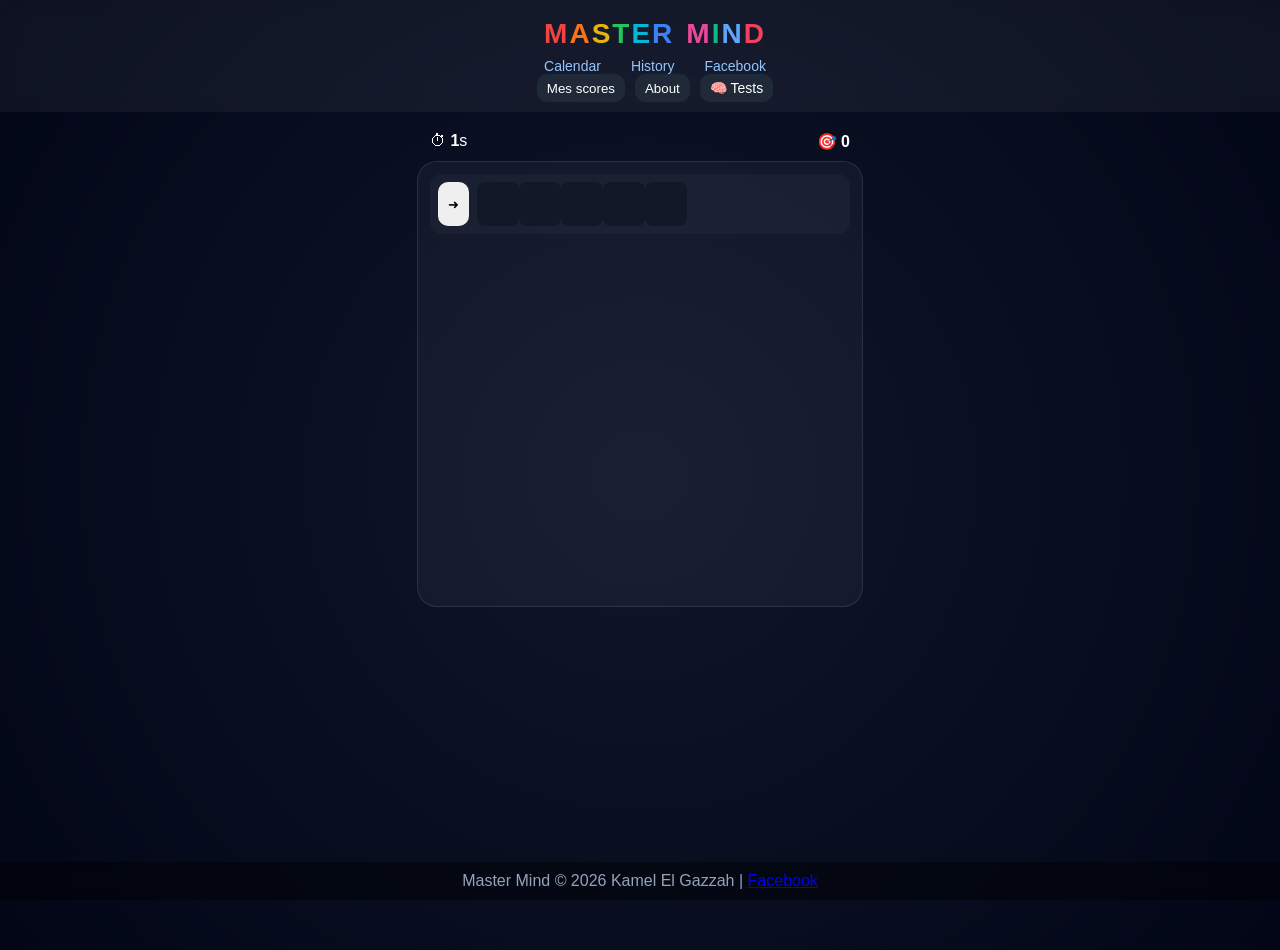
<file: index.html>
<!DOCTYPE html>
<html lang="en">

<head>
  <meta charset="UTF-8">
  <meta name="viewport" content="width=device-width, initial-scale=1.0">

  <title>Master Mind</title>

  <link rel="icon" href="assets/icon.svg">
  <link rel="stylesheet" href="style.css">

  <script src="app.js" defer></script>
</head>

<body>

  <header>

    <!-- LOGO DYNAMIC -->
    <div class="title" id="logoTitle"></div>

    <nav id="menu"></nav>

    <div class="actions">

      <button id="scoresBtn">Mes scores</button>
      <button id="aboutBtn">About</button>
      <a href="tests/tests.html" class="nav-link">
        🧠 Tests
      </a>

    </div>
  </header>

  <main>
    <div id="layout">



      <section id="gameView">

        <div class="stats">
          <span>⏱ <b id="timer">0</b>s</span>
          <span>🎯 <b id="tries">0</b></span>
        </div>

        <div class="board" id="board"></div>

      </section>

    </div>
  </main>

  <footer>
    Master Mind © 2026 Kamel El Gazzah |
    <a href="https://www.facebook.com/kmlgzh" target="_blank">Facebook</a>
  </footer>

</body>

</html>
</file>
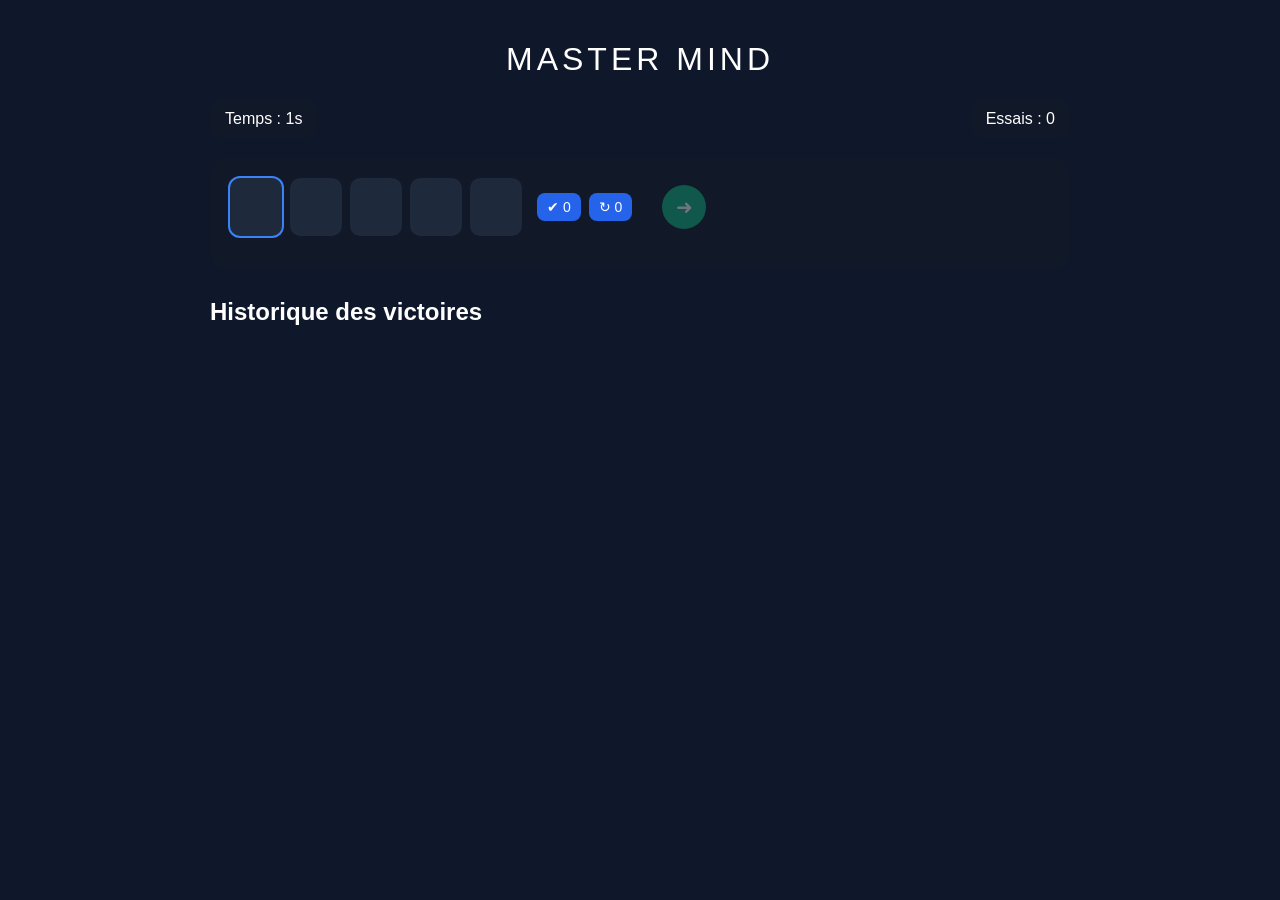
<file: index2.html>
<!DOCTYPE html>
<html lang="fr">
<head>
<meta charset="UTF-8">
<meta name="viewport" content="width=device-width,initial-scale=1.0">
<title>MasterMind 5 Chiffres</title>

<style>

*{
    box-sizing:border-box;
}

body{
    margin:0;
    font-family:Segoe UI,Arial,sans-serif;
    background:#0f172a;
    color:white;
    min-height:100vh;
}

.container{
    width:min(900px,95%);
    margin:auto;
    padding:20px;
}

h1{
    text-align:center;
    font-weight:300;
    letter-spacing:4px;
}

.topbar{
    display:flex;
    justify-content:space-between;
    flex-wrap:wrap;
    gap:10px;
    margin-bottom:20px;
}

.panel{
    background:#111827;
    padding:10px 15px;
    border-radius:10px;
}

.board{
    background:#111827;
    border-radius:16px;
    padding:20px;
}

.row{
    display:flex;
    align-items:center;
    gap:15px;
    margin-bottom:12px;

    opacity:0;
    transform:translateY(20px);

    animation:slideIn .25s ease forwards;
}

@keyframes slideIn{
    to{
        opacity:1;
        transform:translateY(0);
    }
}

.inputs{
    display:flex;
    gap:8px;
}

.cell{
    width:52px;
    height:58px;
    border:none;
    border-radius:10px;
    background:#1e293b;
    color:white;
    font-size:24px;
    text-align:center;
    outline:none;
}

.cell:focus{
    box-shadow:0 0 0 2px #3b82f6;
}

.cell:disabled{
    opacity:.5;
}

.score{
    min-width:110px;
    display:flex;
    gap:8px;
}

.badge{
    background:#2563eb;
    border-radius:8px;
    padding:6px 10px;
    font-size:14px;
}

.next{
    width:44px;
    height:44px;
    border:none;
    border-radius:50%;
    background:#10b981;
    color:white;
    cursor:pointer;
    font-size:20px;
}

.next:hover{
    transform:scale(1.05);
}

.next:disabled{
    opacity:.4;
    cursor:not-allowed;
}

.win{
    background:#16a34a !important;
}

.history{
    margin-top:30px;
}

.history-item{
    background:#1e293b;
    padding:10px;
    border-radius:8px;
    margin-bottom:8px;
}

@media(max-width:700px){

    .row{
        flex-wrap:wrap;
    }

    .cell{
        width:44px;
        height:50px;
        font-size:20px;
    }
}

</style>
</head>
<body>

<div class="container">

    <h1>MASTER MIND</h1>

    <div class="topbar">
        <div class="panel">
            Temps : <span id="timer">0</span>s
        </div>

        <div class="panel">
            Essais : <span id="attempts">0</span>
        </div>
    </div>

    <div class="board" id="board"></div>

    <div class="history">
        <h2>Historique des victoires</h2>
        <div id="history"></div>
    </div>

</div>

<script>

let secret = generateSecret();
let attempts = 0;
let gameWon = false;
let startTime = Date.now();

const board = document.getElementById("board");

loadHistory();

setInterval(() => {

    if(gameWon) return;

    document.getElementById("timer").textContent =
        Math.floor((Date.now()-startTime)/1000);

},1000);

createRow();

function generateSecret(){

    let digits=[];

    while(digits.length<5){

        let d=Math.floor(Math.random()*10).toString();

        if(!digits.includes(d)){
            digits.push(d);
        }
    }

    return digits.join('');
}

function createRow(){

    if(gameWon) return;

    const row=document.createElement("div");
    row.className="row";

    const inputs=document.createElement("div");
    inputs.className="inputs";

    const cells=[];

    for(let i=0;i<5;i++){

        const input=document.createElement("input");

        input.className="cell";
        input.maxLength=1;
        input.inputMode="numeric";

        input.addEventListener("input",()=>{

            input.value=input.value.replace(/[^0-9]/g,'');

            if(input.value && i<4){
                cells[i+1].focus();
            }

            calculateLive(cells,row);
        });

        input.addEventListener("keydown",(e)=>{

            if(e.key==="Backspace" && !input.value && i>0){
                cells[i-1].focus();
            }
        });

        cells.push(input);
        inputs.appendChild(input);
    }

    const score=document.createElement("div");
    score.className="score";

    score.innerHTML=`
        <span class="badge">✔ 0</span>
        <span class="badge">↻ 0</span>
    `;

    const next=document.createElement("button");
    next.className="next";
    next.innerHTML="➜";
    next.disabled=true;

    next.addEventListener("click",()=>{

        cells.forEach(x=>x.disabled=true);

        next.disabled=true;

        attempts++;

        document.getElementById("attempts").textContent=attempts;

        let well=parseInt(row.dataset.well || 0);

        if(well===5){

            gameWon=true;

            next.innerHTML="🏆";
            next.classList.add("win");

            saveScore();

            alert("Bravo ! Nombre trouvé.");

            return;
        }

        createRow();
    });

    row.appendChild(inputs);
    row.appendChild(score);
    row.appendChild(next);

    board.appendChild(row);

    setTimeout(()=>cells[0].focus(),100);
}

function calculateLive(cells,row){

    const guess=cells.map(x=>x.value).join('');

    if(guess.length!==5){

        row.querySelector(".next").disabled=true;
        return;
    }

    let well=0;
    let misplaced=0;

    const usedSecret=Array(5).fill(false);
    const usedGuess=Array(5).fill(false);

    for(let i=0;i<5;i++){

        if(guess[i]===secret[i]){

            well++;

            usedSecret[i]=true;
            usedGuess[i]=true;
        }
    }

    for(let i=0;i<5;i++){

        if(usedGuess[i]) continue;

        for(let j=0;j<5;j++){

            if(!usedSecret[j] && guess[i]===secret[j]){

                misplaced++;

                usedSecret[j]=true;
                break;
            }
        }
    }

    row.dataset.well=well;

    row.querySelector(".score").innerHTML=`
        <span class="badge">✔ ${well}</span>
        <span class="badge">↻ ${misplaced}</span>
    `;

    row.querySelector(".next").disabled=false;
}

function saveScore(){

    const score={
        date:new Date().toLocaleString(),
        attempts,
        duration:Math.floor((Date.now()-startTime)/1000)
    };

    let history=
        JSON.parse(localStorage.getItem("mastermindScores")||"[]");

    history.unshift(score);

    localStorage.setItem(
        "mastermindScores",
        JSON.stringify(history)
    );

    loadHistory();
}

function loadHistory(){

    let history=
        JSON.parse(localStorage.getItem("mastermindScores")||"[]");

    const container=document.getElementById("history");

    container.innerHTML="";

    history.slice(0,20).forEach(item=>{

        const div=document.createElement("div");

        div.className="history-item";

        div.innerHTML=
            `${item.date} | ${item.attempts} essais | ${item.duration}s`;

        container.appendChild(div);
    });
}

console.log("SECRET =",secret);

</script>

</body>
</html>
</file>
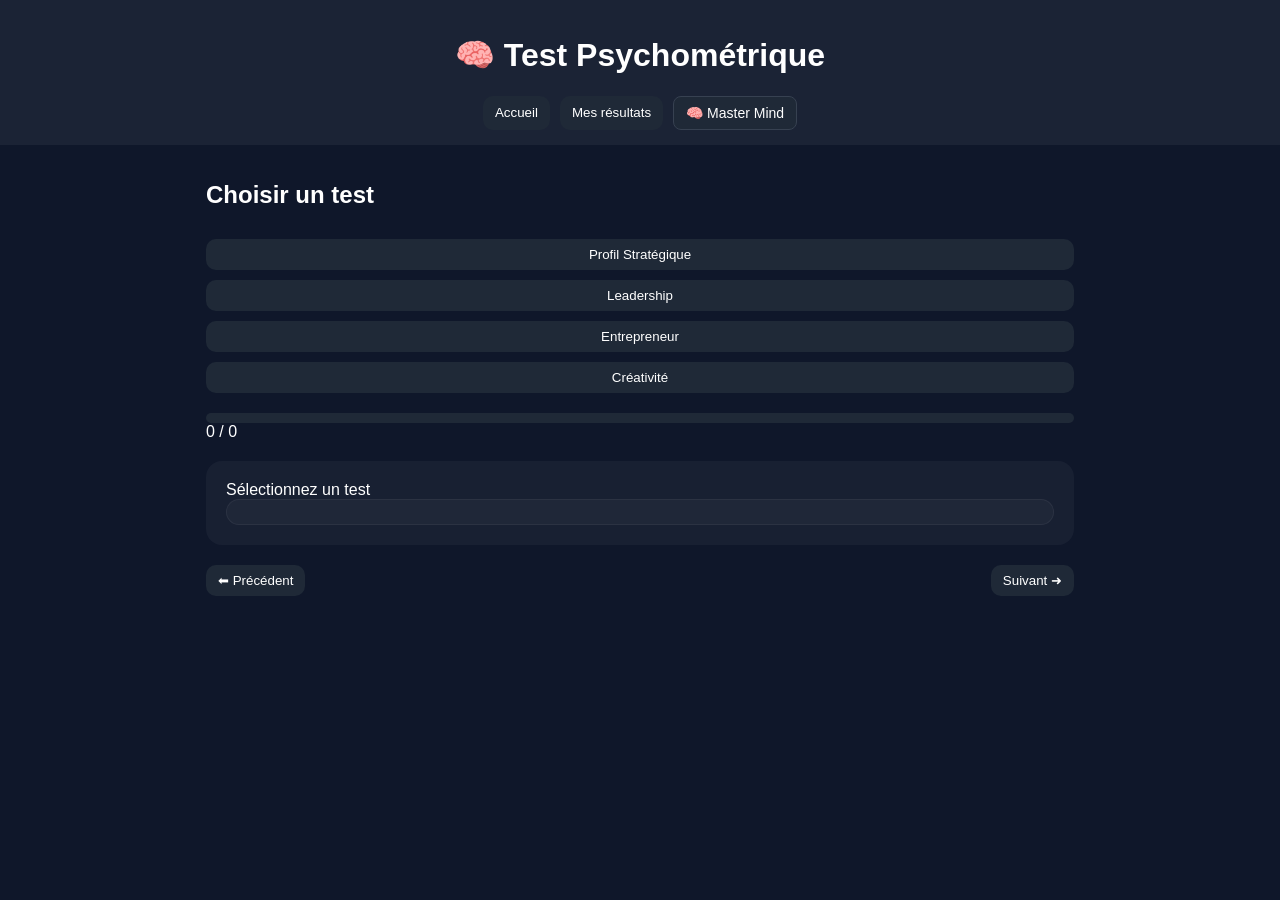
<file: tests/tests.html>
<!DOCTYPE html>
<html lang="fr">

<head>
  <meta charset="UTF-8">
  <meta name="viewport" content="width=device-width, initial-scale=1.0">  
  <title>Tests Psychométriques</title>
  <link rel="stylesheet" href="tests.css">
</head>

<body>

  <header>
    <h1>🧠 Test Psychométrique</h1>

    <div class="topbar">
      <button id="btnHome">Accueil</button>
      <button id="btnResults">Mes résultats</button>
      <button id="goMasterMind" class="nav-btn">
        🧠 Master Mind
      </button>
    </div>
  </header>

  <main>

    <!-- SELECT TEST -->
    <div id="selector">
      <h2>Choisir un test</h2>

      <button onclick="loadTest('strategy')">Profil Stratégique</button>
      <button onclick="loadTest('leadership')">Leadership</button>
      <button onclick="loadTest('entrepreneur')">Entrepreneur</button>
      <button onclick="loadTest('creativity')">Créativité</button>
    </div>

    <!-- PROGRESS -->
    <div class="progress-container">
      <div id="progressBar"></div>
    </div>

    <div id="progressText">0 / 0</div>

    <!-- QUESTION -->
    <div class="card">

      <div id="questionText">Sélectionnez un test</div>

      <div id="answers"></div>

    </div>

    <!-- NAV -->
    <div class="nav">
      <button id="prevBtn">⬅ Précédent</button>
      <button id="nextBtn">Suivant ➜</button>
    </div>

  </main>





  <div id="resultsModal" class="modal hidden">
    <div class="modal-content">

      <div class="modal-header">
        <h2>Mes résultats</h2>
        <button id="closeResults">✕</button>
      </div>

      <div id="resultsContainer" class="results-container"></div>

    </div>
  </div>

  <script src="tests.js"></script>

</body>

</html>
</file>
<file: style.css>
body {
    margin: 0;
    font-family: Arial;
    background: radial-gradient(circle, #0f172a, #020617);
    color: white;

    display: flex;
    flex-direction: column;
    min-height: 100vh;

    padding-bottom: 50px;
}

main {
    flex: 1;
    display: flex;
    flex-direction: column;
    align-items: center;
}

/* HEADER */

header {
    display: flex;
    justify-content: space-between;
    align-items: center;

    padding: 15px 20px;
    background: rgba(255, 255, 255, 0.05);
    backdrop-filter: blur(10px);
}

.title {
    width: 100%;
    display: flex;
    justify-content: center;
    align-items: center;

    font-size: 28px;
    font-weight: bold;
    letter-spacing: 2px;

    margin: 8px 0;
}

nav a {
    color: #93c5fd;
    margin: 0 10px;
    text-decoration: none;
}

.right {
    display: flex;
    gap: 10px;
}

/* STATS */

.stats {
    display: flex;
    justify-content: space-between;
    width: 420px;
    max-width: 90vw;
    margin: 10px 0;
}

/* BOARD */

.board {
    width: 420px;
    max-width: 90vw;
    height: 420px;
    overflow-y: auto;

    background: rgba(255, 255, 255, 0.04);
    padding: 12px;

    border-radius: 20px;
    border: 1px solid rgba(255, 255, 255, 0.1);

    display: flex;
    flex-direction: column;
    gap: 10px;
}

/* ROW */

.row {
    display: flex;
    gap: 8px;
    padding: 8px;

    border-radius: 12px;
    background: rgba(255, 255, 255, 0.03);

    animation: slide .2s ease;
}

@keyframes slide {
    from {
        transform: translateY(10px);
        opacity: 0;
    }

    to {
        transform: translateY(0);
        opacity: 1;
    }
}

/* INPUT */

.cell {
    width: 38px;
    height: 42px;
    text-align: center;
    font-size: 16px;

    border-radius: 8px;
    border: none;

    background: #111827;
    color: white;
}

/* BADGE */

.badge {
    background: #2563eb;
    padding: 5px 8px;
    border-radius: 8px;
}

/* BUTTON */

button {
    border: none;
    border-radius: 10px;
    padding: 6px 10px;
    cursor: pointer;
}

/* FOOTER */

footer {
    position: fixed;
    bottom: 0;
    left: 0;
    right: 0;

    text-align: center;
    padding: 10px;

    background: rgba(0, 0, 0, 0.4);
    backdrop-filter: blur(10px);

    color: #94a3b8;
}

/* TEST */

#question {
    font-size: 18px;
    margin-bottom: 15px;
}

#answers button {
    display: block;
    width: 100%;
    margin: 6px 0;

    background: #111827;
    color: white;
    padding: 10px;
    border-radius: 10px;
}

#result {
    margin-top: 15px;
    text-align: center;
}

#layout {
    display: flex;
    flex-direction: row;
    justify-content: center;
    align-items: flex-start;

    gap: 15px;

    width: 100%;
    padding-top: 10px;
}


/* ================= GAME CENTER ================= */

#gameView {
    display: flex;
    flex-direction: column;
    align-items: center;
}

/* ================= RESPONSIVE ================= */

@media (max-width:800px) {

    #layout {
        flex-direction: column;
        align-items: center;
    }

    #historyPanel {
        width: 90vw;
        height: 140px;
        display: flex;
        flex-direction: row;
        overflow-x: auto;
        overflow-y: hidden;
    }

    .history-item {
        min-width: 160px;
        flex-shrink: 0;
    }
}

.md {
    white-space: pre-wrap;
    font-family: inherit;

    background: rgba(255, 255, 255, 0.03);
    padding: 12px;

    border-radius: 12px;

    color: #e5e7eb;
    font-size: 14px;
    line-height: 1.5;
}

.modal {
    position: fixed !important;
    top: 0;
    left: 0;
    right: 0;
    bottom: 0;

    width: 100vw;
    height: 100vh;

    display: none;

    align-items: center;
    justify-content: center;

    background: rgba(0, 0, 0, 0.7);
    backdrop-filter: blur(6px);

    z-index: 99999;
}



#layout {
    display: flex;
    justify-content: center;
    align-items: flex-start;
    /* 🔥 clé du problème */

    gap: 15px;

    width: 100%;

    padding-top: 10px;
}

/* ================= HISTORY ================= */

#historyPanel {
    width: 220px;

    height: calc(420px + 50px);
    /* 🔥 même hauteur que stats + board */

    overflow-y: auto;

    background: rgba(255, 255, 255, 0.04);
    border: 1px solid rgba(255, 255, 255, 0.1);

    border-radius: 16px;

    padding: 10px;

    font-size: 12px;
    color: #cbd5e1;
}

/* ================= GAME ================= */

#gameView {
    display: flex;
    flex-direction: column;
    align-items: center;
}

/* stats + board bloc cohérent */
.stats {
    width: 420px;
    max-width: 95vw;
}

.board {
    width: 420px;
    max-width: 95vw;

    height: 420px;
    /* 🔥 référence de base */
    overflow-y: auto;
}

header {
    display: flex;
    flex-direction: column;
    align-items: center;

    width: 100%;

    padding: 10px 15px;

    background: rgba(255, 255, 255, 0.05);
    backdrop-filter: blur(10px);
}

/* ================= TITLE ================= */

.title {
    width: 100%;
    display: flex;
    justify-content: center;
    align-items: center;

    font-size: 28px;
    font-weight: bold;
    letter-spacing: 2px;

    margin-bottom: 8px;
}

/* ================= MENU BLOCK ================= */

.topMenu {
    display: flex;
    flex-direction: column;
    align-items: center;

    gap: 6px;
    margin-bottom: 8px;
}

/* LINKS */
#menu {
    display: flex;
    justify-content: center;
    flex-wrap: wrap;
    gap: 10px;
}

#menu a {
    color: #93c5fd;
    text-decoration: none;
    font-size: 14px;
}

/* ACTIONS */
.actions {
    display: flex;
    justify-content: center;
}

/* ================= CONTROLS ================= */

.right {
    display: flex;
    justify-content: center;
    gap: 10px;
    flex-wrap: wrap;
}

.md {
    color: #e5e7eb;
    font-size: 14px;
    line-height: 1.6;

    padding: 10px;
}

/* TITRES */
.md h1 {
    font-size: 22px;
    margin: 10px 0;
    color: white;
}

.md h2 {
    font-size: 18px;
    margin: 10px 0;
    color: #93c5fd;
}

.md h3 {
    font-size: 16px;
    margin: 8px 0;
    color: #60a5fa;
}

/* LISTES */
.md ul {
    padding-left: 18px;
}

.md li {
    margin: 4px 0;
}

/* BLOC EMPHASE */
.md b {
    color: #fbbf24;
}

/* PARAGRAPHES */
.md p {
    margin: 6px 0;
}

.modal-content {
    position: relative;

    width: 90%;
    max-width: 520px;
    max-height: 80vh;

    overflow: auto;

    background: #0f172a;
    border-radius: 16px;

    padding: 20px;

    box-shadow: 0 20px 60px rgba(0, 0, 0, 0.6);
}

.actions {
    display: flex;
    gap: 10px;
    justify-content: center;
}

.actions button {
    background: #1f2937;
    color: white;

    border: none;
    border-radius: 10px;

    padding: 6px 10px;
    cursor: pointer;
}

.actions button:hover {
    background: #374151;
}

.nav-link {
    display: inline-flex;
    align-items: center;
    gap: 6px;

    padding: 6px 10px;
    border-radius: 10px;

    background: #1f2937;
    color: white;

    text-decoration: none;
    font-size: 14px;

    transition: 0.2s;
}

.nav-link:hover {
    background: #374151;
    transform: translateY(-1px);
}
</file>
<file: tests/tests.css>
* {
    box-sizing: border-box;
}

body {
    margin: 0;
    font-family: Arial;
    background: #0f172a;
    color: white;
}

/* HEADER */
header {
    text-align: center;
    padding: 15px;
    background: rgba(255, 255, 255, 0.05);
}

.topbar {
    display: flex;
    justify-content: center;
    gap: 10px;
}

button {
    background: #1f2937;
    color: white;
    border: none;
    padding: 8px 12px;
    border-radius: 10px;
    cursor: pointer;
}

button:hover {
    background: #374151;
}

/* MAIN */
main {
    width: min(900px, 100%) ;  
    margin: 0 auto;
    padding: 16px;
    box-sizing: border-box;
}




/* SELECTOR */
#selector {
    display: flex;
    flex-direction: column;
    gap: 10px;
    margin-bottom: 20px;
}

/* PROGRESS */
.progress-container {
    width: 100%;
    height: 10px;
    background: #1f2937;
    border-radius: 10px;
    overflow: hidden;
}

#progressBar {
    height: 100%;
    width: 0%;
    background: #3b82f6;
}

/* CARD */
.card {
    margin-top: 20px;
    padding: 20px;
    background: rgba(255, 255, 255, 0.04);
    border-radius: 16px;
}

/* ANSWERS */
.answer {
    margin: 8px 0;
    padding: 10px;
    background: #111827;
    border-radius: 10px;
    cursor: pointer;
}

.answer:hover {
    background: #1f2937;
}

/* NAV */
.nav {
    display: flex;
    justify-content: space-between;
    margin-top: 20px;
}








/* QUESTION CARD */
.question-box {
    background: linear-gradient(135deg, #6522bc, #0f172a);
    border: 1px solid rgba(255, 255, 255, 0.08);
    border-radius: 16px;
    padding: 18px;
    margin-bottom: 15px;

    font-size: 18px;
    font-weight: 500;

    box-shadow: 0 10px 25px rgba(0, 0, 0, 0.25);
}

/* ANSWERS CONTAINER */
#answers {
    background: rgba(255, 255, 255, 0.03);
    border-radius: 16px;
    padding: 12px;
    border: 1px solid rgba(255, 255, 255, 0.05);
}

/* OPTION */
.answer {
    margin: 8px 0;
    padding: 12px;
    background: #111827;
    border-radius: 10px;
    cursor: pointer;

    transition: all 0.2s ease;
}

.answer:hover {
    background: #1f2937;
    transform: translateX(3px);
}

.modal {
    position: fixed;
    top: 0;
    left: 0;
    width: 100%;
    height: 100%;
    background: rgba(0, 0, 0, 0.6);
    display: flex;
    justify-content: center;
    align-items: center;
    z-index: 9999;
}

.modal.show {
    display: flex;
}

.hidden {
    display: none;
}

.modal-content {
    width: 420px;
    max-height: 70vh;
    background: #1f2937;
    color: white;
    border-radius: 12px;
    padding: 16px;
    overflow-y: auto;
}

.modal-header {
    display: flex;
    justify-content: space-between;
    align-items: center;
    margin-bottom: 12px;
}

.modal-header button {
    background: transparent;
    border: none;
    color: white;
    font-size: 18px;
    cursor: pointer;
}

.results-container {
    display: flex;
    flex-direction: column;
    gap: 10px;
}

.result-item {
    background: #374151;
    padding: 10px;
    border-radius: 8px;
}

.nav-btn {
    background: #1f2937;
    color: white;
    border: 1px solid #374151;
    padding: 8px 12px;
    border-radius: 8px;
    cursor: pointer;
    transition: 0.2s;
    font-size: 14px;
}

.nav-btn:hover {
    background: #374151;
}

.test-container {
    width: 100%;
    max-width: 100%;
    margin: 0;
}





@media (max-width: 768px) {

    body {
        padding: 8px;
    }

    main {
        max-width: 100%;
        margin: 0;
        padding: 8px;
    }

    .container {
        width: 100%;
        max-width: 100%;
        padding: 8px;
   }   

    .card {
        padding: 10px;
        border-radius: 12px;
    }

    #answers {
        padding: 8px;
    }
}
</file>
